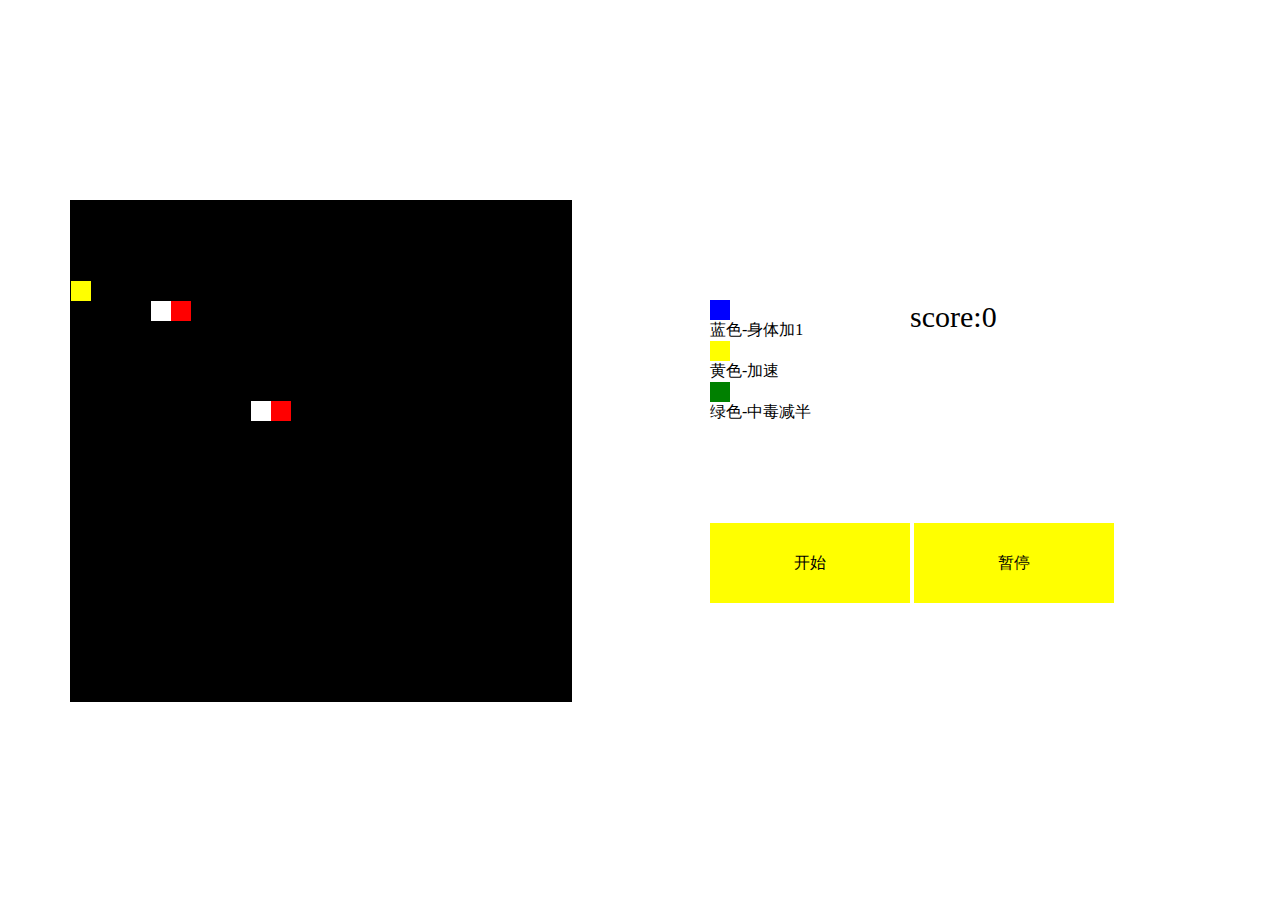
<file: index.html>
<!DOCTYPE html>
<html lang="en">
<head>
  <meta charset="UTF-8">
  <title>Document</title>
  <link rel="stylesheet" type="text/css" href="CSS/canvas.css">
</head>
<body>
  <canvas id="myCanvas" width="500px" height="500px"></canvas>
  <div id="content">
    <div id="rules">
      <div><div class="color blue"></div><span>蓝色-身体加1</span></div>
      <div><div class="color yellow"></div><span>黄色-加速</span></div>
      <div><div class="color green"></div><span>绿色-中毒减半</span></div>
    </div>
    <div class="score">
      score:<span id="scoreVal"></span> 
    </div>
    <div id="start" class="button">开始</div>
    <div id="pause" class="button">暂停</div>
  </div>
  <script src="JS/core.js"></script>
</body>
</html>
</file>
<file: CSS/canvas.css>
*{
  margin:0;
  padding: 0;
}

#myCanvas{
  border: 1px solid black;
  position: absolute;
  left: 25%;
  top: 50%;
  margin-left: -250px;
  margin-top: -250px;
}

#content{
  width:500px;
  height:500px;
/*  border: 1px solid black;*/
  position: absolute;
  right: 25%;
  top: 50%;
  margin-right: -250px;
  margin-top: -250px;
}

.button{
  width:200px;
  height:80px;
  background: yellow;
  display: inline-block;
  text-align: center; 
  line-height: 80px;
}

#rules{
  margin-top:100px;
  margin-bottom: 100px;
  
}

#rules .color{
  width:20px;
  height:20px;
  /*margin-right: 30px;*/
}

#rules span{
  /*vertical-align: middle;*/
}

#rules .blue{
  background: blue;
}

#rules .green{
  background: green;
}

#rules .yellow{
  background: yellow;
}

.score{
  font-size: 30px;
  position: absolute;
  left: 200px;
  top: 100px;
}
</file>
